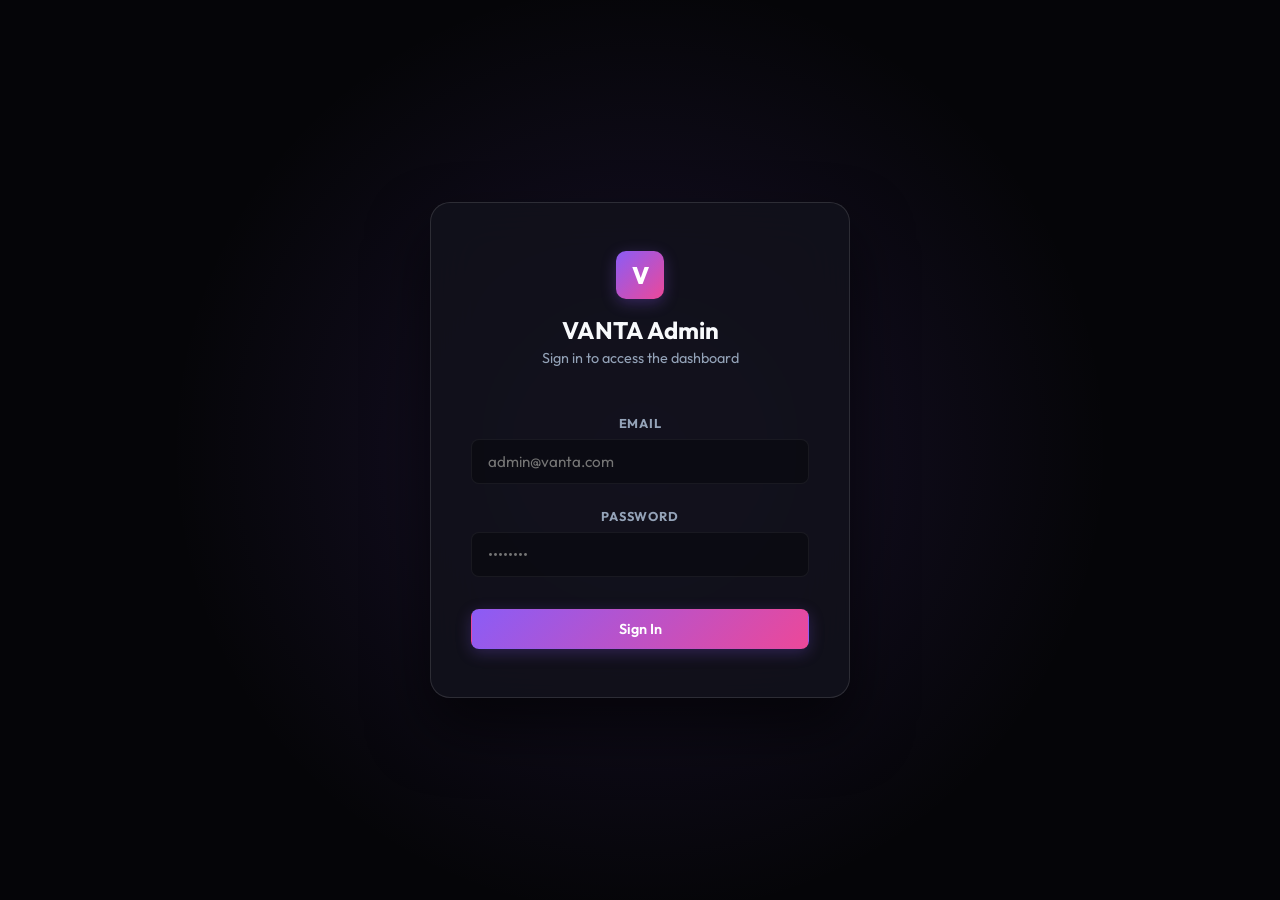
<file: admin.html>
<!DOCTYPE html>
<html lang="en">
<head>
    <meta charset="UTF-8">
    <meta name="viewport" content="width=device-width, initial-scale=1.0">
    <title>VANTA Admin — Dashboard</title>
    <link rel="preconnect" href="https://fonts.googleapis.com">
    <link rel="preconnect" href="https://fonts.gstatic.com" crossorigin>
    <link href="https://fonts.googleapis.com/css2?family=Inter:wght@300;400;500;600;700&display=swap" rel="stylesheet">
    <link rel="stylesheet" href="admin.css">
    <link rel="icon" type="image/png" href="images/logo.png">
</head>
<body>
    <!-- Login Screen -->
    <div id="login-screen" class="login-overlay active">
        <div class="login-card">
            <div class="login-header">
                <div class="brand-mark" style="margin: 0 auto 1rem auto; width: 48px; height: 48px; font-size: 1.5rem;">V</div>
                <h2 style="font-size: 1.5rem; font-weight: 700; margin-bottom: 0.25rem;">VANTA Admin</h2>
                <p style="color: var(--text-secondary); font-size: 0.9rem;">Sign in to access the dashboard</p>
            </div>
            <form id="loginForm" style="padding-top: 1rem;">
                <div class="form-group">
                    <label for="adminEmail">Email</label>
                    <input type="email" id="adminEmail" required placeholder="admin@vanta.com">
                </div>
                <div class="form-group">
                    <label for="adminPassword">Password</label>
                    <input type="password" id="adminPassword" required placeholder="••••••••">
                </div>
                <button type="submit" class="btn btn-primary" style="width: 100%; justify-content: center; margin-top: 0.5rem;" id="loginBtn">Sign In</button>
            </form>
            <div id="loginError" style="color: var(--red); font-size: 0.85rem; margin-top: 1rem; text-align: center; display: none;"></div>
        </div>
    </div>

    <!-- Main Content -->
    <div id="app-content" style="display: none;">
        <!-- Sidebar -->
        <aside class="sidebar" id="sidebar">
        <div class="sidebar-header">
            <span class="brand-mark">V</span>
            <span class="brand-name">VANTA</span>
            <span class="brand-badge">Admin</span>
        </div>
        <nav class="sidebar-nav">
            <a href="#" class="nav-item active" data-view="dashboard">
                <svg width="20" height="20" viewBox="0 0 24 24" fill="none" stroke="currentColor" stroke-width="2"><rect x="3" y="3" width="7" height="7" rx="1"/><rect x="14" y="3" width="7" height="7" rx="1"/><rect x="3" y="14" width="7" height="7" rx="1"/><rect x="14" y="14" width="7" height="7" rx="1"/></svg>
                <span>Dashboard</span>
            </a>
            <a href="#" class="nav-item" data-view="products">
                <svg width="20" height="20" viewBox="0 0 24 24" fill="none" stroke="currentColor" stroke-width="2"><path d="M20.59 13.41l-7.17 7.17a2 2 0 01-2.83 0L2 12V2h10l8.59 8.59a2 2 0 010 2.82z"/><line x1="7" y1="7" x2="7.01" y2="7"/></svg>
                <span>Products</span>
            </a>
            <a href="#" class="nav-item" data-view="inventory">
                <svg width="20" height="20" viewBox="0 0 24 24" fill="none" stroke="currentColor" stroke-width="2"><path d="M21 16V8a2 2 0 00-1-1.73l-7-4a2 2 0 00-2 0l-7 4A2 2 0 003 8v8a2 2 0 001 1.73l7 4a2 2 0 002 0l7-4A2 2 0 0021 16z"/><polyline points="3.27 6.96 12 12.01 20.73 6.96"/><line x1="12" y1="22.08" x2="12" y2="12"/></svg>
                <span>Inventory</span>
            </a>
            <a href="#" class="nav-item" data-view="orders">
                <svg width="20" height="20" viewBox="0 0 24 24" fill="none" stroke="currentColor" stroke-width="2"><path d="M6 2L3 6v14a2 2 0 002 2h14a2 2 0 002-2V6l-3-4z"/><line x1="3" y1="6" x2="21" y2="6"/><path d="M16 10a4 4 0 01-8 0"/></svg>
                <span>Orders</span>
            </a>
        </nav>
        <div class="sidebar-footer">
            <a href="index.html" class="nav-item storefront-link">
                <svg width="20" height="20" viewBox="0 0 24 24" fill="none" stroke="currentColor" stroke-width="2"><path d="M18 13v6a2 2 0 01-2 2H5a2 2 0 01-2-2V8a2 2 0 012-2h6"/><polyline points="15 3 21 3 21 9"/><line x1="10" y1="14" x2="21" y2="3"/></svg>
                <span>View Storefront</span>
            </a>
        </div>
    </aside>
    <div id="sidebarBackdrop" class="sidebar-backdrop"></div>

    <!-- Main Content -->
    <div class="main-wrapper">
        <!-- Top Bar -->
        <header class="topbar">
            <button class="sidebar-toggle" id="sidebarToggle">
                <svg width="22" height="22" viewBox="0 0 24 24" fill="none" stroke="currentColor" stroke-width="2"><line x1="3" y1="6" x2="21" y2="6"/><line x1="3" y1="12" x2="21" y2="12"/><line x1="3" y1="18" x2="21" y2="18"/></svg>
            </button>
            <div class="topbar-right">
                <div class="search-box">
                    <svg width="16" height="16" viewBox="0 0 24 24" fill="none" stroke="currentColor" stroke-width="2"><circle cx="11" cy="11" r="8"/><line x1="21" y1="21" x2="16.65" y2="16.65"/></svg>
                    <input type="text" placeholder="Search products, orders..." id="globalSearch">
                </div>
                <button id="logoutBtn" class="btn btn-ghost btn-sm" style="color: var(--red);">Logout</button>
                <div class="admin-avatar">AD</div>
            </div>
        </header>

        <!-- Dashboard View -->
        <section class="view active" id="view-dashboard">
            <div class="view-header">
                <h1>Dashboard</h1>
                <p class="view-sub">Welcome back. Here's what's happening with VANTA today.</p>
            </div>
            <div class="stats-grid">
                <div class="stat-card">
                    <div class="stat-icon blue">
                        <svg width="24" height="24" viewBox="0 0 24 24" fill="none" stroke="currentColor" stroke-width="2"><line x1="12" y1="1" x2="12" y2="23"/><path d="M17 5H9.5a3.5 3.5 0 000 7h5a3.5 3.5 0 010 7H6"/></svg>
                    </div>
                    <div class="stat-info">
                        <span class="stat-label">Revenue</span>
                        <span class="stat-value" id="stat-revenue">₦0</span>
                    </div>
                </div>
                <div class="stat-card">
                    <div class="stat-icon purple">
                        <svg width="24" height="24" viewBox="0 0 24 24" fill="none" stroke="currentColor" stroke-width="2"><path d="M6 2L3 6v14a2 2 0 002 2h14a2 2 0 002-2V6l-3-4z"/><line x1="3" y1="6" x2="21" y2="6"/><path d="M16 10a4 4 0 01-8 0"/></svg>
                    </div>
                    <div class="stat-info">
                        <span class="stat-label">Orders</span>
                        <span class="stat-value" id="stat-orders">0</span>
                    </div>
                </div>
                <div class="stat-card">
                    <div class="stat-icon green">
                        <svg width="24" height="24" viewBox="0 0 24 24" fill="none" stroke="currentColor" stroke-width="2"><path d="M20.59 13.41l-7.17 7.17a2 2 0 01-2.83 0L2 12V2h10l8.59 8.59a2 2 0 010 2.82z"/><line x1="7" y1="7" x2="7.01" y2="7"/></svg>
                    </div>
                    <div class="stat-info">
                        <span class="stat-label">Products</span>
                        <span class="stat-value" id="stat-products">0</span>
                    </div>
                </div>
                <div class="stat-card">
                    <div class="stat-icon orange">
                        <svg width="24" height="24" viewBox="0 0 24 24" fill="none" stroke="currentColor" stroke-width="2"><path d="M10.29 3.86L1.82 18a2 2 0 0 0 1.71 3h16.94a2 2 0 0 0 1.71-3L13.71 3.86a2 2 0 0 0-3.42 0z"></path><line x1="12" y1="9" x2="12" y2="13"></line><line x1="12" y1="17" x2="12.01" y2="17"></line></svg>
                    </div>
                    <div class="stat-info">
                        <span class="stat-label">Low Stock Items</span>
                        <span class="stat-value" id="stat-lowstock">0</span>
                    </div>
                </div>
            </div>
            <div class="dashboard-grid">
                <div class="card recent-orders-card">
                    <div class="card-header"><h3>Recent Orders</h3></div>
                    <div class="card-body" id="recent-orders-list">
                        <p class="empty-state">No orders yet.</p>
                    </div>
                </div>
                <div class="card low-stock-card">
                    <div class="card-header"><h3>Low Stock Alerts</h3></div>
                    <div class="card-body" id="low-stock-list">
                        <p class="empty-state">All items stocked.</p>
                    </div>
                </div>
            </div>
        </section>

        <!-- Products View -->
        <section class="view" id="view-products">
            <div class="view-header">
                <h1>Products</h1>
                <button class="btn btn-primary" id="addProductBtn">
                    <svg width="16" height="16" viewBox="0 0 24 24" fill="none" stroke="currentColor" stroke-width="2"><line x1="12" y1="5" x2="12" y2="19"/><line x1="5" y1="12" x2="19" y2="12"/></svg>
                    Add Product
                </button>
            </div>
            <div class="table-controls">
                <div class="filter-group">
                    <select id="categoryFilter">
                        <option value="all">All Categories</option>
                        <option value="hoodies">Hoodies</option>
                        <option value="tees">Tees</option>
                        <option value="bottoms">Bottoms</option>
                        <option value="accessories">Accessories</option>
                        <option value="outerwear">Outerwear</option>
                    </select>
                    <select id="statusFilter">
                        <option value="all">All Status</option>
                        <option value="active">Active</option>
                        <option value="draft">Draft</option>
                        <option value="archived">Archived</option>
                    </select>
                </div>
            </div>
            <div class="card">
                <div class="table-wrap">
                    <table class="data-table" id="productsTable">
                        <thead>
                            <tr>
                                <th>Product</th>
                                <th>Category</th>
                                <th>Price</th>
                                <th>Stock</th>
                                <th>Status</th>
                                <th>Actions</th>
                            </tr>
                        </thead>
                        <tbody id="productsTableBody">
                        </tbody>
                    </table>
                </div>
            </div>
        </section>

        <!-- Inventory View -->
        <section class="view" id="view-inventory">
            <div class="view-header">
                <h1>Inventory</h1>
                <button class="btn btn-secondary" id="exportInventoryBtn">Export CSV</button>
            </div>
            <div class="inventory-summary" id="inventorySummary"></div>
            <div class="card">
                <div class="table-wrap">
                    <table class="data-table" id="inventoryTable">
                        <thead>
                            <tr>
                                <th>Product</th>
                                <th>SKU</th>
                                <th>S</th>
                                <th>M</th>
                                <th>L</th>
                                <th>XL</th>
                                <th>Total</th>
                                <th>Status</th>
                                <th>Restock</th>
                            </tr>
                        </thead>
                        <tbody id="inventoryTableBody">
                        </tbody>
                    </table>
                </div>
            </div>
        </section>

        <!-- Orders View -->
        <section class="view" id="view-orders">
            <div class="view-header">
                <h1>Orders</h1>
                <button class="btn btn-secondary" id="addMockOrderBtn">+ Simulate Order</button>
            </div>
            <div class="card">
                <div class="table-wrap">
                    <table class="data-table" id="ordersTable">
                        <thead>
                            <tr>
                                <th>Order ID</th>
                                <th>Customer</th>
                                <th>Items</th>
                                <th>Total</th>
                                <th>Date</th>
                                <th>Status</th>
                                <th>Actions</th>
                            </tr>
                        </thead>
                        <tbody id="ordersTableBody">
                        </tbody>
                    </table>
                </div>
            </div>
        </section>
    </div>

    <!-- Product Modal -->
    <div class="modal-overlay" id="productModal">
        <div class="modal">
            <div class="modal-header">
                <h2 id="modalTitle">Add Product</h2>
                <button class="modal-close" id="closeModal">&times;</button>
            </div>
            <form class="modal-body" id="productForm">
                <div class="form-row">
                    <div class="form-group">
                        <label for="productName">Product Name</label>
                        <input type="text" id="productName" required placeholder="e.g. Void Overcast Hoodie">
                    </div>
                    <div class="form-group">
                        <label for="productSKU">SKU</label>
                        <input type="text" id="productSKU" required placeholder="e.g. VNT-HD-001">
                    </div>
                </div>
                <div class="form-row">
                    <div class="form-group">
                        <label for="productPrice">Price (₦)</label>
                        <input type="number" id="productPrice" required min="0" step="0.01" placeholder="120.00">
                    </div>
                    <div class="form-group">
                        <label for="productCategory">Category</label>
                        <select id="productCategory" required>
                            <option value="hoodies">Hoodies</option>
                            <option value="tees">Tees</option>
                            <option value="bottoms">Bottoms</option>
                            <option value="accessories">Accessories</option>
                            <option value="outerwear">Outerwear</option>
                        </select>
                    </div>
                </div>
                <div class="form-group">
                    <label>Product Images <span style="color: var(--text-muted); font-weight: 400; font-size: 0.8rem;">(First image = cover photo)</span></label>
                    <div id="imageUploadZone" style="border: 2px dashed var(--border); border-radius: 8px; padding: 1.5rem; text-align: center; cursor: pointer; transition: border-color 0.2s, background 0.2s; margin-top: 5px; background: var(--bg-alt);">
                        <svg width="32" height="32" viewBox="0 0 24 24" fill="none" stroke="currentColor" stroke-width="1.5" style="color: var(--text-muted); margin-bottom: 0.5rem;"><path d="M21 15v4a2 2 0 01-2 2H5a2 2 0 01-2-2v-4"/><polyline points="17 8 12 3 7 8"/><line x1="12" y1="3" x2="12" y2="15"/></svg>
                        <p style="color: var(--text-muted); font-size: 0.85rem; margin: 0;">Click or drag images here to upload</p>
                        <input type="file" id="productImageFiles" accept="image/*" multiple style="display: none;">
                    </div>
                    <div id="imagePreviews" style="display: flex; flex-wrap: wrap; gap: 10px; margin-top: 10px;"></div>
                    <input type="hidden" id="productImagesData">
                </div>
                <div class="form-group">
                    <label for="productDesc">Description</label>
                    <textarea id="productDesc" rows="3" placeholder="Product description..."></textarea>
                </div>
                <div class="form-group">
                    <label>Stock by Size</label>
                    <div class="size-grid">
                        <div class="size-input"><label>S</label><input type="number" id="stockS" min="0" value="0"></div>
                        <div class="size-input"><label>M</label><input type="number" id="stockM" min="0" value="0"></div>
                        <div class="size-input"><label>L</label><input type="number" id="stockL" min="0" value="0"></div>
                        <div class="size-input"><label>XL</label><input type="number" id="stockXL" min="0" value="0"></div>
                    </div>
                </div>
                <div class="form-group">
                    <label for="productStatus">Status</label>
                    <select id="productStatus">
                        <option value="active">Active</option>
                        <option value="draft">Draft</option>
                        <option value="archived">Archived</option>
                    </select>
                </div>
                <input type="hidden" id="productId">
                <div class="modal-actions">
                    <button type="button" class="btn btn-ghost" id="cancelModal">Cancel</button>
                    <button type="submit" class="btn btn-primary" id="saveProductBtn">Save Product</button>
                </div>
            </form>
        </div>
    </div>

    <!-- Toast Container -->
    <div class="toast-container" id="toastContainer"></div>
    </div>

    <!-- Supabase Data Layer -->
    <script src="supabase-config.js"></script>
    <script src="db.js"></script>
    <script src="admin.js"></script>
</body>
</html>
</file>
<file: admin.css>
/* ===== VANTA ADMIN DASHBOARD - PREMIUM DESIGN SYSTEM ===== */
@import url('https://fonts.googleapis.com/css2?family=Outfit:wght@300;400;500;600;700;800&family=Inter:wght@300;400;500;600;700&display=swap');

:root {
    --bg-primary: #050508;
    --bg-secondary: rgba(10, 10, 16, 0.75);
    --bg-card: rgba(18, 18, 28, 0.65);
    --bg-hover: rgba(124, 92, 191, 0.12);
    --bg-input: rgba(10, 10, 18, 0.8);
    --border: rgba(255, 255, 255, 0.06);
    --border-hover: rgba(255, 255, 255, 0.12);
    --border-focus: #a78bfa;
    --text-primary: #f8fafc;
    --text-secondary: #94a3b8;
    --text-muted: #64748b;
    --accent-gradient: linear-gradient(135deg, #8b5cf6 0%, #ec4899 100%);
    --accent: #8b5cf6;
    --accent-hover: #a78bfa;
    --blue: #38bdf8;
    --blue-glow: rgba(56, 189, 248, 0.15);
    --green: #10b981;
    --green-glow: rgba(16, 185, 129, 0.15);
    --orange: #f59e0b;
    --orange-glow: rgba(245, 158, 11, 0.15);
    --red: #f43f5e;
    --red-glow: rgba(244, 63, 94, 0.15);
    --purple: #c084fc;
    --font: 'Outfit', 'Inter', -apple-system, sans-serif;
    --radius: 16px;
    --radius-sm: 8px;
    --shadow: 0 10px 30px -10px rgba(0, 0, 0, 0.5);
    --shadow-glow: 0 0 20px rgba(139, 92, 246, 0.2);
    --sidebar-width: 260px;
    --topbar-height: 70px;
    --transition: cubic-bezier(0.4, 0, 0.2, 1);
}

* { margin: 0; padding: 0; box-sizing: border-box; }

/* Custom Scrollbars */
::-webkit-scrollbar {
    width: 6px;
    height: 6px;
}
::-webkit-scrollbar-track {
    background: var(--bg-primary);
}
::-webkit-scrollbar-thumb {
    background: rgba(255, 255, 255, 0.08);
    border-radius: 10px;
}
::-webkit-scrollbar-thumb:hover {
    background: rgba(255, 255, 255, 0.16);
}

body {
    font-family: var(--font);
    background: var(--bg-primary);
    background-image: 
        radial-gradient(at 0% 0%, rgba(139, 92, 246, 0.08) 0px, transparent 50%),
        radial-gradient(at 100% 100%, rgba(236, 72, 153, 0.05) 0px, transparent 50%);
    color: var(--text-primary);
    display: flex;
    min-height: 100vh;
    overflow-x: hidden;
    -webkit-font-smoothing: antialiased;
}

/* ===== SIDEBAR ===== */
.sidebar {
    width: var(--sidebar-width);
    background: var(--bg-secondary);
    backdrop-filter: blur(16px);
    border-right: 1px solid var(--border);
    display: flex;
    flex-direction: column;
    position: fixed;
    top: 0;
    left: 0;
    height: 100vh;
    z-index: 50;
    transition: transform 0.4s var(--transition);
}

.sidebar-header {
    padding: 1.75rem 1.5rem;
    display: flex;
    align-items: center;
    gap: 0.75rem;
    border-bottom: 1px solid var(--border);
}

.brand-mark {
    width: 38px;
    height: 38px;
    background: var(--accent-gradient);
    border-radius: 10px;
    display: flex;
    align-items: center;
    justify-content: center;
    font-weight: 800;
    font-size: 1.25rem;
    color: #fff;
    box-shadow: 0 4px 15px rgba(139, 92, 246, 0.3);
}

.brand-name {
    font-weight: 800;
    font-size: 1.25rem;
    letter-spacing: 0.15em;
    background: linear-gradient(to right, #ffffff, #a78bfa);
    -webkit-background-clip: text;
    -webkit-text-fill-color: transparent;
}

.brand-badge {
    font-size: 0.625rem;
    background: rgba(139, 92, 246, 0.15);
    border: 1px solid rgba(139, 92, 246, 0.3);
    color: #c084fc;
    padding: 2px 6px;
    border-radius: 4px;
    text-transform: uppercase;
    letter-spacing: 0.08em;
    font-weight: 700;
}

.sidebar-nav {
    flex: 1;
    padding: 1.5rem 0.85rem;
    display: flex;
    flex-direction: column;
    gap: 6px;
}

.nav-item {
    display: flex;
    align-items: center;
    gap: 0.85rem;
    padding: 0.8rem 1.15rem;
    border-radius: var(--radius-sm);
    color: var(--text-secondary);
    text-decoration: none;
    font-size: 0.95rem;
    font-weight: 500;
    transition: all 0.3s var(--transition);
    position: relative;
    overflow: hidden;
    border: 1px solid transparent;
}

.nav-item svg {
    transition: transform 0.3s var(--transition), stroke 0.3s var(--transition);
    stroke: var(--text-secondary);
}

.nav-item:hover {
    background: var(--bg-hover);
    color: var(--text-primary);
    border-color: rgba(255, 255, 255, 0.03);
}

.nav-item:hover svg {
    transform: translateX(2px);
    stroke: var(--text-primary);
}

.nav-item.active {
    background: rgba(139, 92, 246, 0.12);
    border: 1px solid rgba(139, 92, 246, 0.2);
    color: var(--accent-hover);
    font-weight: 600;
    box-shadow: inset 0 0 10px rgba(139, 92, 246, 0.05);
}

.nav-item.active::before {
    content: '';
    position: absolute;
    left: 0;
    top: 20%;
    height: 60%;
    width: 3px;
    background: var(--accent-gradient);
    border-radius: 0 4px 4px 0;
}

.nav-item.active svg {
    stroke: var(--accent-hover);
}

.sidebar-footer {
    padding: 1rem;
    border-top: 1px solid var(--border);
}

.storefront-link {
    font-size: 0.9rem;
}

/* ===== MAIN WRAPPER ===== */
.main-wrapper {
    flex: 1;
    margin-left: var(--sidebar-width);
    min-height: 100vh;
    display: flex;
    flex-direction: column;
}

/* ===== TOPBAR ===== */
.topbar {
    height: var(--topbar-height);
    background: var(--bg-secondary);
    backdrop-filter: blur(16px);
    border-bottom: 1px solid var(--border);
    display: flex;
    align-items: center;
    justify-content: space-between;
    padding: 0 2rem;
    position: sticky;
    top: 0;
    z-index: 40;
}

.sidebar-toggle {
    display: none;
    background: rgba(255, 255, 255, 0.05);
    border: 1px solid var(--border);
    padding: 0.5rem;
    border-radius: 8px;
    color: var(--text-primary);
    cursor: pointer;
    transition: background var(--transition);
}

.sidebar-toggle:hover {
    background: rgba(255, 255, 255, 0.1);
}

.topbar-right {
    display: flex;
    align-items: center;
    gap: 1.5rem;
    margin-left: auto;
}

.search-box {
    display: flex;
    align-items: center;
    gap: 0.65rem;
    background: var(--bg-input);
    border: 1px solid var(--border);
    border-radius: var(--radius-sm);
    padding: 0.55rem 1.15rem;
    width: 280px;
    transition: all 0.3s var(--transition);
}

.search-box:focus-within {
    border-color: var(--border-focus);
    box-shadow: 0 0 12px rgba(139, 92, 246, 0.15);
    width: 320px;
}

.search-box svg {
    color: var(--text-muted);
    flex-shrink: 0;
    transition: color 0.3s;
}

.search-box:focus-within svg {
    color: var(--accent-hover);
}

.search-box input {
    background: none;
    border: none;
    color: var(--text-primary);
    font-family: var(--font);
    font-size: 0.9rem;
    outline: none;
    width: 100%;
}

.search-box input::placeholder {
    color: var(--text-muted);
}

.admin-avatar {
    width: 38px;
    height: 38px;
    border-radius: 50%;
    background: var(--accent-gradient);
    border: 2px solid rgba(255, 255, 255, 0.1);
    display: flex;
    align-items: center;
    justify-content: center;
    font-size: 0.85rem;
    font-weight: 800;
    color: white;
    box-shadow: var(--shadow);
}

/* ===== VIEWS ===== */
.view {
    display: none;
    padding: 2.25rem;
    animation: fadeUp 0.45s cubic-bezier(0.16, 1, 0.3, 1);
}

.view.active {
    display: block;
}

@keyframes fadeUp {
    from { opacity: 0; transform: translateY(16px); }
    to { opacity: 1; transform: translateY(0); }
}

.view-header {
    display: flex;
    justify-content: space-between;
    align-items: flex-start;
    margin-bottom: 2.25rem;
    flex-wrap: wrap;
    gap: 1.25rem;
}

.view-header h1 {
    font-size: 2rem;
    font-weight: 800;
    letter-spacing: -0.02em;
    background: linear-gradient(135deg, #ffffff 0%, #e2e8f0 100%);
    -webkit-background-clip: text;
    -webkit-text-fill-color: transparent;
}

.view-sub {
    color: var(--text-secondary);
    font-size: 0.95rem;
    margin-top: 0.35rem;
}

/* ===== BUTTONS ===== */
.btn {
    display: inline-flex;
    align-items: center;
    justify-content: center;
    gap: 0.65rem;
    padding: 0.65rem 1.5rem;
    border-radius: var(--radius-sm);
    font-family: var(--font);
    font-size: 0.9rem;
    font-weight: 600;
    cursor: pointer;
    border: 1px solid transparent;
    transition: all 0.25s var(--transition);
}

.btn:active {
    transform: scale(0.97);
}

.btn-primary {
    background: var(--accent-gradient);
    color: white;
    box-shadow: 0 4px 15px rgba(139, 92, 246, 0.25);
}

.btn-primary:hover {
    box-shadow: 0 6px 20px rgba(139, 92, 246, 0.4);
    transform: translateY(-1px);
}

.btn-secondary {
    background: rgba(255, 255, 255, 0.03);
    color: var(--text-primary);
    border-color: var(--border);
}

.btn-secondary:hover {
    background: rgba(255, 255, 255, 0.06);
    border-color: var(--border-hover);
    transform: translateY(-1px);
}

.btn-ghost {
    background: transparent;
    color: var(--text-secondary);
}

.btn-ghost:hover {
    color: var(--text-primary);
    background: rgba(255, 255, 255, 0.03);
}

.btn-sm {
    padding: 0.45rem 1rem;
    font-size: 0.825rem;
    border-radius: 6px;
}

.btn-danger {
    background: var(--red-glow);
    color: var(--red);
    border-color: rgba(244, 63, 94, 0.2);
}

.btn-danger:hover {
    background: rgba(244, 63, 94, 0.22);
    border-color: rgba(244, 63, 94, 0.35);
    transform: translateY(-1px);
}

/* ===== STAT CARDS ===== */
.stats-grid {
    display: grid;
    grid-template-columns: repeat(auto-fit, minmax(240px, 1fr));
    gap: 1.5rem;
    margin-bottom: 2.5rem;
}

.stat-card {
    background: var(--bg-card);
    backdrop-filter: blur(12px);
    border: 1px solid var(--border);
    border-radius: var(--radius);
    padding: 1.75rem;
    display: flex;
    align-items: center;
    gap: 1.5rem;
    transition: all 0.35s var(--transition);
}

.stat-card:hover {
    border-color: var(--border-hover);
    box-shadow: var(--shadow-glow), var(--shadow);
    transform: translateY(-2px);
}

.stat-icon {
    width: 54px;
    height: 54px;
    border-radius: 14px;
    display: flex;
    align-items: center;
    justify-content: center;
    flex-shrink: 0;
    border: 1px solid transparent;
}

.stat-icon.blue { background: var(--blue-glow); color: var(--blue); border-color: rgba(56, 189, 248, 0.2); }
.stat-icon.purple { background: rgba(192, 132, 252, 0.12); color: var(--purple); border-color: rgba(192, 132, 252, 0.2); }
.stat-icon.green { background: var(--green-glow); color: var(--green); border-color: rgba(16, 185, 129, 0.2); }
.stat-icon.orange { background: var(--orange-glow); color: var(--orange); border-color: rgba(245, 158, 11, 0.2); }

.stat-info {
    display: flex;
    flex-direction: column;
    gap: 0.25rem;
}

.stat-label {
    font-size: 0.825rem;
    color: var(--text-secondary);
    text-transform: uppercase;
    letter-spacing: 0.08em;
    font-weight: 600;
}

.stat-value {
    font-size: 1.75rem;
    font-weight: 800;
    letter-spacing: -0.02em;
}

/* ===== CARDS ===== */
.card {
    background: var(--bg-card);
    backdrop-filter: blur(12px);
    border: 1px solid var(--border);
    border-radius: var(--radius);
    overflow: hidden;
    box-shadow: var(--shadow);
}

.card-header {
    padding: 1.5rem 1.75rem;
    border-bottom: 1px solid var(--border);
    display: flex;
    justify-content: space-between;
    align-items: center;
}

.card-header h3 {
    font-size: 1.1rem;
    font-weight: 700;
}

.card-body {
    padding: 1.25rem 1.75rem;
}

.dashboard-grid {
    display: grid;
    grid-template-columns: 1.6fr 1fr;
    gap: 1.5rem;
}

.empty-state {
    color: var(--text-muted);
    font-size: 0.95rem;
    padding: 2.5rem 0;
    text-align: center;
}

/* ===== DATA TABLE ===== */
.table-wrap {
    overflow-x: auto;
    padding-bottom: 0.25rem;
}

.data-table {
    width: 100%;
    border-collapse: collapse;
    font-size: 0.92rem;
}

.data-table th {
    text-align: left;
    padding: 1.15rem 1.5rem;
    font-size: 0.8rem;
    text-transform: uppercase;
    letter-spacing: 0.08em;
    color: var(--text-muted);
    border-bottom: 1px solid var(--border);
    font-weight: 700;
    white-space: nowrap;
}

.data-table td {
    padding: 1rem 1.5rem;
    border-bottom: 1px solid rgba(255, 255, 255, 0.04);
    white-space: nowrap;
    color: var(--text-primary);
}

.data-table tbody tr {
    transition: background 0.2s var(--transition);
}

.data-table tbody tr:hover {
    background: rgba(255, 255, 255, 0.02);
}

.product-cell {
    display: flex;
    align-items: center;
    gap: 0.85rem;
}

.product-thumb {
    width: 44px;
    height: 44px;
    border-radius: var(--radius-sm);
    background: rgba(255, 255, 255, 0.03);
    border: 1px solid var(--border);
    display: flex;
    align-items: center;
    justify-content: center;
    font-weight: 800;
    font-size: 0.85rem;
    color: var(--text-muted);
    flex-shrink: 0;
    overflow: hidden;
}

.status-badge {
    display: inline-block;
    padding: 4px 10px;
    border-radius: 30px;
    font-size: 0.75rem;
    font-weight: 700;
    text-transform: uppercase;
    letter-spacing: 0.05em;
    border: 1px solid transparent;
}

.status-active { background: var(--green-glow); color: var(--green); border-color: rgba(16, 185, 129, 0.2); }
.status-draft { background: rgba(148, 163, 184, 0.12); color: var(--text-secondary); border-color: rgba(148, 163, 184, 0.2); }
.status-archived { background: var(--red-glow); color: var(--red); border-color: rgba(244, 63, 94, 0.2); }
.status-pending { background: var(--orange-glow); color: var(--orange); border-color: rgba(245, 158, 11, 0.2); }
.status-shipped { background: var(--blue-glow); color: var(--blue); border-color: rgba(56, 189, 248, 0.2); }
.status-delivered { background: var(--green-glow); color: var(--green); border-color: rgba(16, 185, 129, 0.2); }

.stock-critical { color: var(--red); font-weight: 700; }
.stock-low { color: var(--orange); font-weight: 700; }
.stock-ok { color: var(--green); font-weight: 500; }

.action-btns {
    display: flex;
    gap: 0.5rem;
}

/* ===== TABLE CONTROLS ===== */
.table-controls {
    display: flex;
    justify-content: space-between;
    align-items: center;
    margin-bottom: 1.5rem;
    flex-wrap: wrap;
    gap: 1rem;
}

.filter-group {
    display: flex;
    gap: 0.75rem;
}

.filter-group select,
.table-controls select {
    background: var(--bg-input);
    border: 1px solid var(--border);
    color: var(--text-primary);
    font-family: var(--font);
    font-size: 0.9rem;
    padding: 0.55rem 1rem;
    border-radius: var(--radius-sm);
    cursor: pointer;
    outline: none;
    transition: all 0.3s var(--transition);
}

.filter-group select:focus,
.table-controls select:focus {
    border-color: var(--border-focus);
    box-shadow: 0 0 10px rgba(139, 92, 246, 0.15);
}

/* ===== INVENTORY SUMMARY ===== */
.inventory-summary {
    display: grid;
    grid-template-columns: repeat(auto-fit, minmax(200px, 1fr));
    gap: 1.25rem;
    margin-bottom: 2rem;
}

.inv-summary-card {
    background: var(--bg-card);
    border: 1px solid var(--border);
    border-radius: var(--radius);
    padding: 1.25rem;
    text-align: center;
    transition: border-color 0.3s;
}

.inv-summary-card:hover {
    border-color: var(--border-hover);
}

.inv-summary-card .inv-num {
    font-size: 2rem;
    font-weight: 800;
    display: block;
    margin-bottom: 0.25rem;
    letter-spacing: -0.02em;
}

.inv-summary-card .inv-label {
    font-size: 0.8rem;
    color: var(--text-secondary);
    text-transform: uppercase;
    letter-spacing: 0.08em;
    font-weight: 600;
}

/* ===== MODAL ===== */
.modal-overlay {
    position: fixed;
    top: 0;
    left: 0;
    width: 100%;
    height: 100%;
    background: rgba(4, 4, 6, 0.65);
    backdrop-filter: blur(8px);
    z-index: 200;
    display: flex;
    align-items: center;
    justify-content: center;
    opacity: 0;
    pointer-events: none;
    transition: opacity 0.4s var(--transition);
}

.modal-overlay.active {
    opacity: 1;
    pointer-events: all;
}

.modal {
    background: rgba(18, 18, 28, 0.95);
    border: 1px solid var(--border-hover);
    border-radius: var(--radius);
    width: 580px;
    max-width: 95vw;
    max-height: 90vh;
    overflow-y: auto;
    box-shadow: 0 20px 50px rgba(0, 0, 0, 0.6);
    transform: translateY(24px) scale(0.96);
    transition: transform 0.4s var(--transition);
}

.modal-overlay.active .modal {
    transform: translateY(0) scale(1);
}

.modal-header {
    display: flex;
    justify-content: space-between;
    align-items: center;
    padding: 1.5rem 1.75rem;
    border-bottom: 1px solid var(--border);
}

.modal-header h2 {
    font-size: 1.35rem;
    font-weight: 800;
    letter-spacing: -0.02em;
}

.modal-close {
    background: rgba(255, 255, 255, 0.04);
    border: 1px solid var(--border);
    width: 32px;
    height: 32px;
    border-radius: 50%;
    color: var(--text-secondary);
    font-size: 1.5rem;
    cursor: pointer;
    display: flex;
    align-items: center;
    justify-content: center;
    transition: all 0.25s;
    line-height: 1;
}

.modal-close:hover {
    color: var(--text-primary);
    background: rgba(255, 255, 255, 0.08);
}

.modal-body {
    padding: 1.75rem;
}

.form-row {
    display: grid;
    grid-template-columns: 1fr 1fr;
    gap: 1.25rem;
}

.form-group {
    margin-bottom: 1.5rem;
}

.form-group label {
    display: block;
    font-size: 0.8rem;
    color: var(--text-secondary);
    margin-bottom: 0.5rem;
    text-transform: uppercase;
    letter-spacing: 0.06em;
    font-weight: 700;
}

.form-group input,
.form-group textarea,
.form-group select {
    width: 100%;
    background: var(--bg-input);
    border: 1px solid var(--border);
    color: var(--text-primary);
    font-family: var(--font);
    font-size: 0.95rem;
    padding: 0.75rem 1rem;
    border-radius: var(--radius-sm);
    outline: none;
    transition: all 0.3s var(--transition);
}

.form-group input:focus,
.form-group textarea:focus,
.form-group select:focus {
    border-color: var(--border-focus);
    box-shadow: 0 0 12px rgba(139, 92, 246, 0.15);
}

.form-group textarea {
    resize: vertical;
}

.size-grid {
    display: grid;
    grid-template-columns: repeat(4, 1fr);
    gap: 1rem;
}

.size-input {
    text-align: center;
}

.size-input label {
    font-size: 0.75rem !important;
    margin-bottom: 0.4rem !important;
    color: var(--text-muted) !important;
}

.size-input input {
    text-align: center;
}

#imageUploadZone {
    border: 2px dashed var(--border);
    border-radius: var(--radius-sm);
    padding: 1.75rem;
    text-align: center;
    cursor: pointer;
    transition: all 0.3s;
    background: rgba(255, 255, 255, 0.01);
}

#imageUploadZone:hover {
    border-color: var(--border-focus);
    background: rgba(139, 92, 246, 0.03);
}

#imagePreviews {
    display: flex;
    flex-wrap: wrap;
    gap: 10px;
    margin-top: 12px;
}

.img-thumb-wrap {
    position: relative;
    width: 80px;
    height: 80px;
    border-radius: 8px;
    overflow: hidden;
    border: 2px solid var(--border);
    cursor: grab;
    flex-shrink: 0;
    transition: all 0.25s;
}

.img-thumb-wrap:hover {
    border-color: var(--border-focus);
    transform: scale(1.05);
}

.modal-actions {
    display: flex;
    justify-content: flex-end;
    gap: 0.85rem;
    padding-top: 0.75rem;
}

/* ===== TOAST ===== */
.toast-container {
    position: fixed;
    bottom: 2rem;
    right: 2rem;
    z-index: 300;
    display: flex;
    flex-direction: column;
    gap: 0.75rem;
}

.toast {
    background: rgba(18, 18, 28, 0.95);
    border: 1px solid var(--border-hover);
    border-radius: var(--radius-sm);
    padding: 1rem 1.5rem;
    font-size: 0.92rem;
    color: var(--text-primary);
    box-shadow: 0 10px 40px rgba(0, 0, 0, 0.5);
    display: flex;
    align-items: center;
    gap: 0.85rem;
    animation: slideInToast 0.4s cubic-bezier(0.16, 1, 0.3, 1);
    min-width: 280px;
    border-left: 4px solid transparent;
}

.toast.success { border-left-color: var(--green); }
.toast.error { border-left-color: var(--red); }
.toast.info { border-left-color: var(--blue); }

@keyframes slideInToast {
    from { opacity: 0; transform: translateY(20px) scale(0.95); }
    to { opacity: 1; transform: translateY(0) scale(1); }
}

/* ===== RECENT ORDER ITEM ===== */
.recent-order-item {
    display: flex;
    justify-content: space-between;
    align-items: center;
    padding: 0.95rem 0;
    border-bottom: 1px solid rgba(255, 255, 255, 0.04);
}

.recent-order-item:last-child { border-bottom: none; }
.ro-info { display: flex; flex-direction: column; gap: 3px; }
.ro-id { font-weight: 700; font-size: 0.9rem; }
.ro-customer { font-size: 0.8rem; color: var(--text-secondary); }
.ro-total { font-weight: 700; color: var(--text-primary); }

/* ===== LOW STOCK ITEM ===== */
.low-stock-item {
    display: flex;
    justify-content: space-between;
    align-items: center;
    padding: 0.85rem 0;
    border-bottom: 1px solid rgba(255, 255, 255, 0.04);
}

.low-stock-item:last-child { border-bottom: none; }
.ls-name { font-size: 0.9rem; font-weight: 600; }
.ls-count { font-size: 0.9rem; color: var(--orange); font-weight: 700; }

/* ===== ORDER ITEM TAGS & SIZE CHIPS ===== */
.order-items-cell {
    max-width: 260px;
    white-space: normal;
    line-height: 1.6;
}

.order-item-tag {
    display: inline-block;
    background: rgba(255,255,255,0.04);
    border: 1px solid var(--border);
    border-radius: 6px;
    padding: 2px 8px;
    font-size: 0.82rem;
    margin: 2px 2px 2px 0;
    white-space: nowrap;
}

.size-chip {
    display: inline-flex;
    align-items: center;
    justify-content: center;
    min-width: 32px;
    height: 28px;
    background: rgba(255,255,255,0.04);
    border: 1px solid var(--border);
    border-radius: 6px;
    font-size: 0.85rem;
    font-weight: 600;
    padding: 0 6px;
}

/* ===== STATUS SELECT DROPDOWN ===== */
.status-select {
    background: var(--bg-input);
    border: 1px solid var(--border);
    color: var(--text-primary);
    font-family: var(--font);
    font-size: 0.85rem;
    font-weight: 600;
    padding: 0.45rem 0.85rem;
    border-radius: 8px;
    cursor: pointer;
    outline: none;
    transition: all 0.25s;
}

.status-select:hover {
    border-color: var(--border-hover);
}

.status-select:focus {
    border-color: var(--border-focus);
    box-shadow: 0 0 10px rgba(139,92,246,0.15);
}

/* ===== RESPONSIVE / MOBILE BACKDROP ===== */
.sidebar-backdrop {
    position: fixed;
    top: 0; left: 0;
    width: 100vw; height: 100vh;
    background: rgba(4, 4, 6, 0.5);
    backdrop-filter: blur(4px);
    z-index: 45;
    opacity: 0;
    pointer-events: none;
    transition: opacity 0.3s ease;
}

.sidebar-backdrop.active {
    opacity: 1;
    pointer-events: all;
}

/* ===== TABLET (≤900px) ===== */
@media (max-width: 900px) {
    .sidebar { transform: translateX(-100%); }
    .sidebar.open { transform: translateX(0); box-shadow: 20px 0 60px rgba(0,0,0,0.5); }
    .main-wrapper { margin-left: 0; }
    .sidebar-toggle { display: block; }
    .dashboard-grid { grid-template-columns: 1fr; }
    .search-box { width: 200px; }
    .topbar { padding: 0 1.25rem; gap: 0.75rem; }
}

/* ===== MOBILE (≤640px) — TABLE → CARD LAYOUT ===== */
@media (max-width: 640px) {
    .view { padding: 1rem 0.85rem; }
    .stats-grid { grid-template-columns: 1fr 1fr; gap: 0.85rem; }
    .stat-card { padding: 1.25rem; gap: 1rem; }
    .stat-value { font-size: 1.35rem; }
    .view-header h1 { font-size: 1.5rem; }
    .form-row { grid-template-columns: 1fr; }
    .search-box { display: none; }
    .filter-group { flex-direction: column; width: 100%; }
    .filter-group select { width: 100%; }
    .view-header { flex-direction: column; align-items: stretch; gap: 0.75rem; }
    .view-header .btn { width: 100%; justify-content: center; }
    .modal-actions { flex-direction: column-reverse; gap: 0.5rem; }
    .modal-actions .btn { width: 100%; justify-content: center; }
    .inventory-summary { grid-template-columns: 1fr 1fr; }
    .topbar-right { gap: 0.75rem; }

    /* Hide table headers on mobile */
    .data-table thead {
        display: none;
    }

    /* Make each row a card */
    .data-table,
    .data-table tbody,
    .data-table tr,
    .data-table td {
        display: block;
        width: 100%;
    }

    .data-table tr {
        background: var(--bg-card);
        border: 1px solid var(--border);
        border-radius: var(--radius);
        margin-bottom: 0.85rem;
        padding: 0.75rem 0;
        overflow: hidden;
    }

    .data-table tr:hover {
        background: var(--bg-card);
        border-color: var(--border-hover);
    }

    .data-table td {
        display: flex;
        align-items: center;
        justify-content: space-between;
        padding: 0.6rem 1.1rem;
        border-bottom: 1px solid rgba(255,255,255,0.04);
        white-space: normal;
        text-align: right;
        font-size: 0.9rem;
    }

    .data-table td:last-child {
        border-bottom: none;
    }

    /* Show label before each cell */
    .data-table td[data-label]::before {
        content: attr(data-label);
        font-size: 0.75rem;
        font-weight: 700;
        text-transform: uppercase;
        letter-spacing: 0.06em;
        color: var(--text-muted);
        text-align: left;
        flex-shrink: 0;
        margin-right: 1rem;
    }

    /* Product cell on mobile — align left */
    .data-table td[data-label="Product"],
    .data-table td[data-label="Items"] {
        flex-direction: column;
        align-items: flex-start;
        text-align: left;
    }

    .data-table td[data-label="Product"]::before,
    .data-table td[data-label="Items"]::before {
        margin-bottom: 0.4rem;
    }

    .order-items-cell {
        max-width: 100%;
    }

    /* Action buttons full width */
    .action-btns {
        width: 100%;
        justify-content: flex-end;
    }

    /* Status select full width */
    .status-select {
        width: 100%;
    }

    /* Empty table state */
    .data-table tr:has(td[colspan]) {
        border: none;
        background: transparent;
    }

    /* Table wrap — remove horizontal scroll on mobile */
    .table-wrap {
        overflow-x: visible;
    }
}

/* ===== VERY SMALL (≤380px) ===== */
@media (max-width: 380px) {
    .stats-grid { grid-template-columns: 1fr; }
    .inventory-summary { grid-template-columns: 1fr 1fr; }
    .stat-card { padding: 1rem; }
}



/* ===== LOGIN SCREEN ===== */
.login-overlay {
    position: fixed;
    top: 0;
    left: 0;
    width: 100%;
    height: 100%;
    background: var(--bg-primary);
    background-image: radial-gradient(circle at center, rgba(139, 92, 246, 0.15) 0%, transparent 60%);
    z-index: 500;
    display: flex;
    align-items: center;
    justify-content: center;
    opacity: 0;
    pointer-events: none;
    transition: opacity 0.4s ease;
}

.login-overlay.active {
    opacity: 1;
    pointer-events: all;
}

.login-card {
    background: rgba(18, 18, 28, 0.85);
    backdrop-filter: blur(24px);
    border: 1px solid var(--border-hover);
    border-radius: 20px;
    padding: 3rem 2.5rem;
    width: 420px;
    max-width: 90vw;
    box-shadow: 0 30px 60px rgba(0, 0, 0, 0.6);
    text-align: center;
}

.login-header {
    margin-bottom: 2rem;
}
</file>
